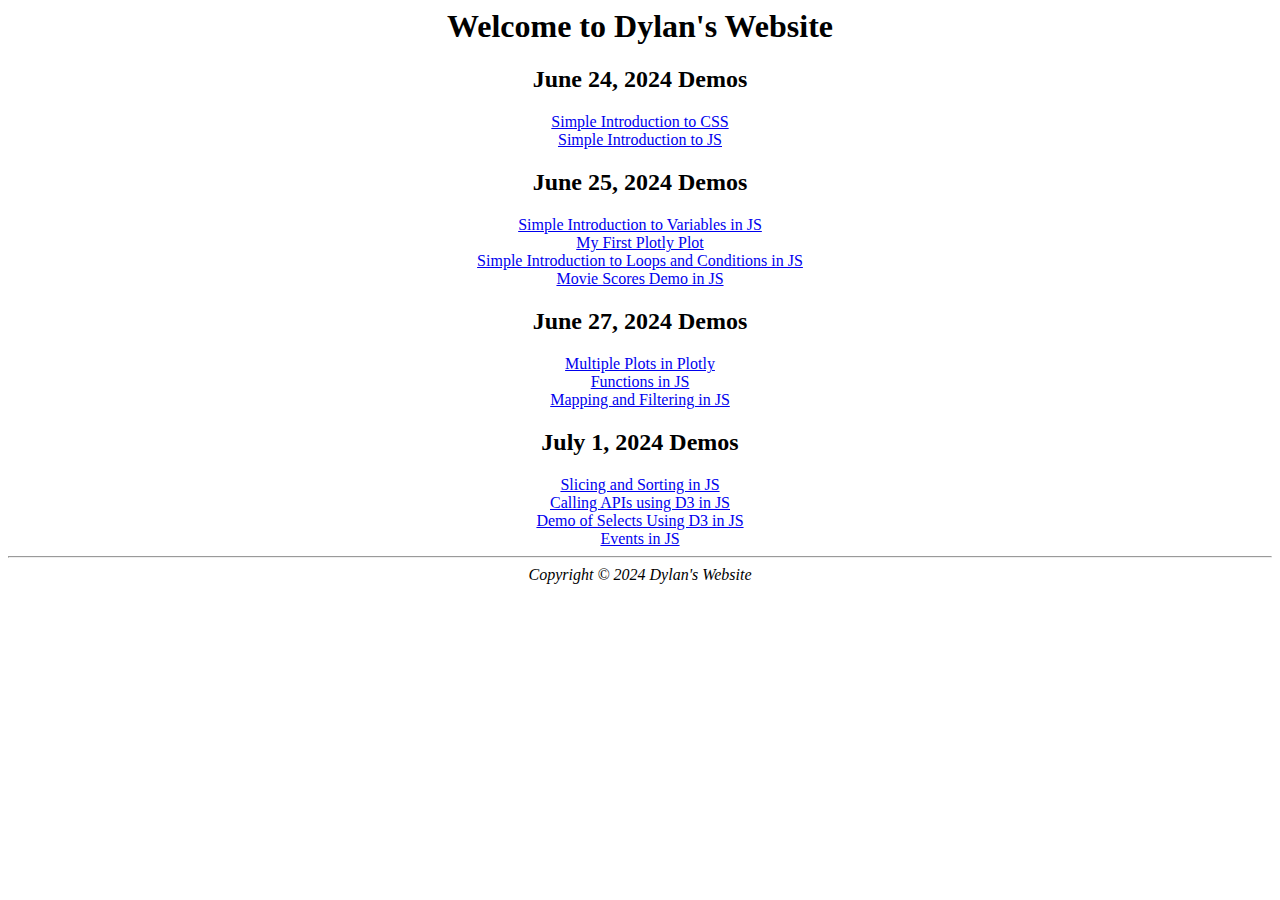
<file: index.html>
<html>
	<head>
		<title>Dylan's Website</title>
	</head>
	
	<body>
		<center>
			<h1>Welcome to Dylan's Website</h1>

            <h2>June 24, 2024 Demos</h2>

            <a href="cssDemo.html">Simple Introduction to CSS</a><br>

            <a href="jsDemo.html">Simple Introduction to JS</a><br>

			<h2>June 25, 2024 Demos</h2>
			
			<a href="jsVariables.html">Simple Introduction to Variables in JS</a><br>

			<a href="firstPlot.html">My First Plotly Plot</a><br>

			<a href="loopsandconditions.html">Simple Introduction to Loops and Conditions in JS</a><br>

			<a href="movieList.html">Movie Scores Demo in JS</a><br>

			<h2>June 27, 2024 Demos</h2>

			<a href="multipleplots.html">Multiple Plots in Plotly</a><br>

			<a href="functionDemo.html">Functions in JS</a><br>

			<a href="mapDemo.html">Mapping and Filtering in JS</a><br>

			<h2>July 1, 2024 Demos</h2>

			<a href="slicingSortingDemo.html">Slicing and Sorting in JS</a><br>

			<a href="d3demo.html">Calling APIs using D3 in JS</a><br>

			<a href="d3selectdemo.html">Demo of Selects Using D3 in JS</a><br>

			<a href="eventDemo.html">Events in JS</a><br>

			<script></script>
			
			<hr>
			<em>Copyright &copy; 2024 Dylan's Website</em>			
		</center>
	</body>
</html>
</file>
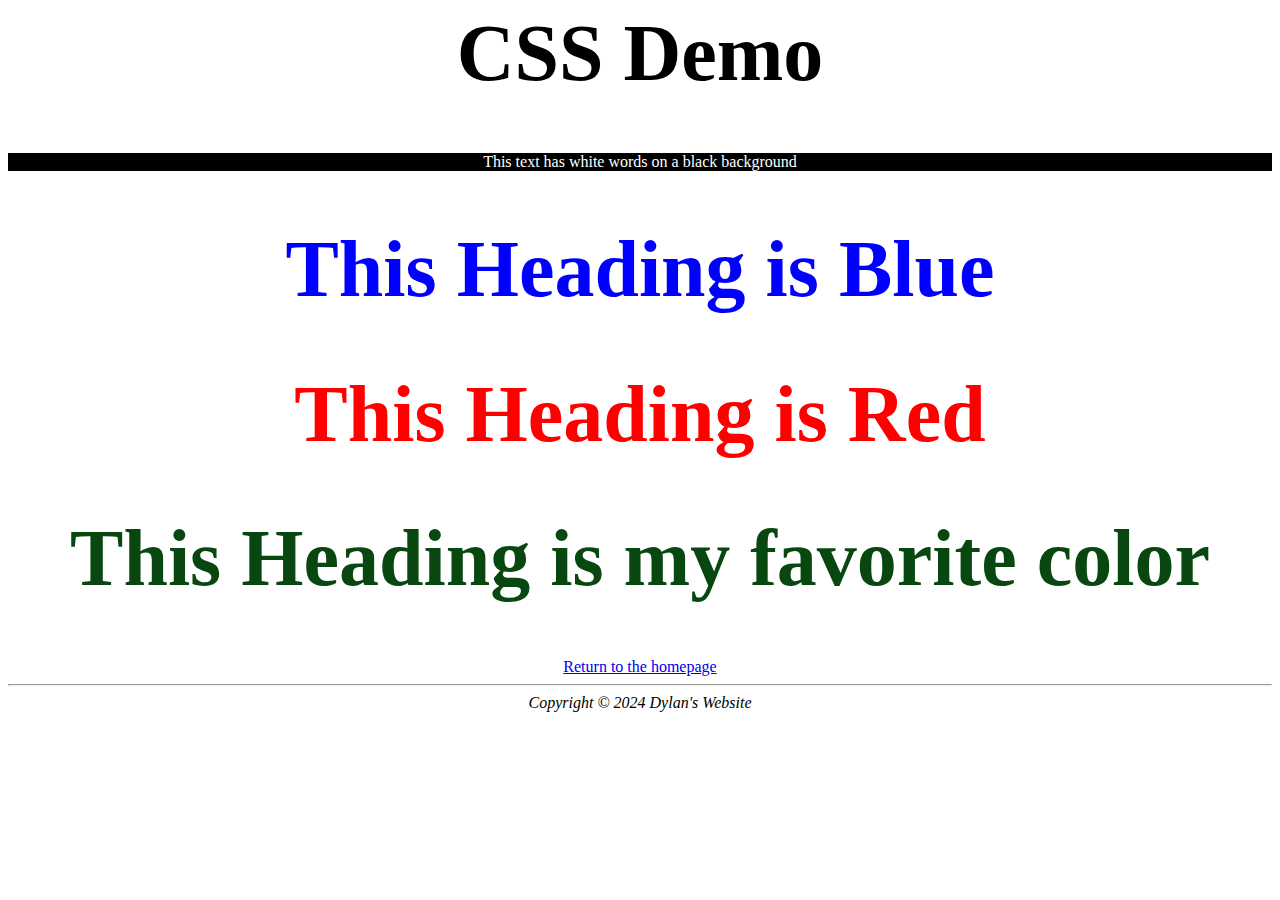
<file: cssDemo.html>
<html>
	<head>
		<title>CSS Demo</title>
        <style>
            .white{
                color: white;
            }
            .blackbackground{
                background-color: black;
            }
        </style>
        <link rel="stylesheet" href="style.css">
	</head>
	
	<body>
		<center>
			<h1>CSS Demo</h1>

            <p class="white blackbackground">This text has white words on a black background</p>
			<h1 class="blue">This Heading is Blue</h1>
            <h1 id="red">This Heading is Red</h1>
            <h1 class="favoriteColor">This Heading is my favorite color</h1>
			<script></script>
			
            <a href="index.html">Return to the homepage</a>
			<hr>
			<em>Copyright &copy; 2024 Dylan's Website</em>			
		</center>
	</body>
</html>
</file>
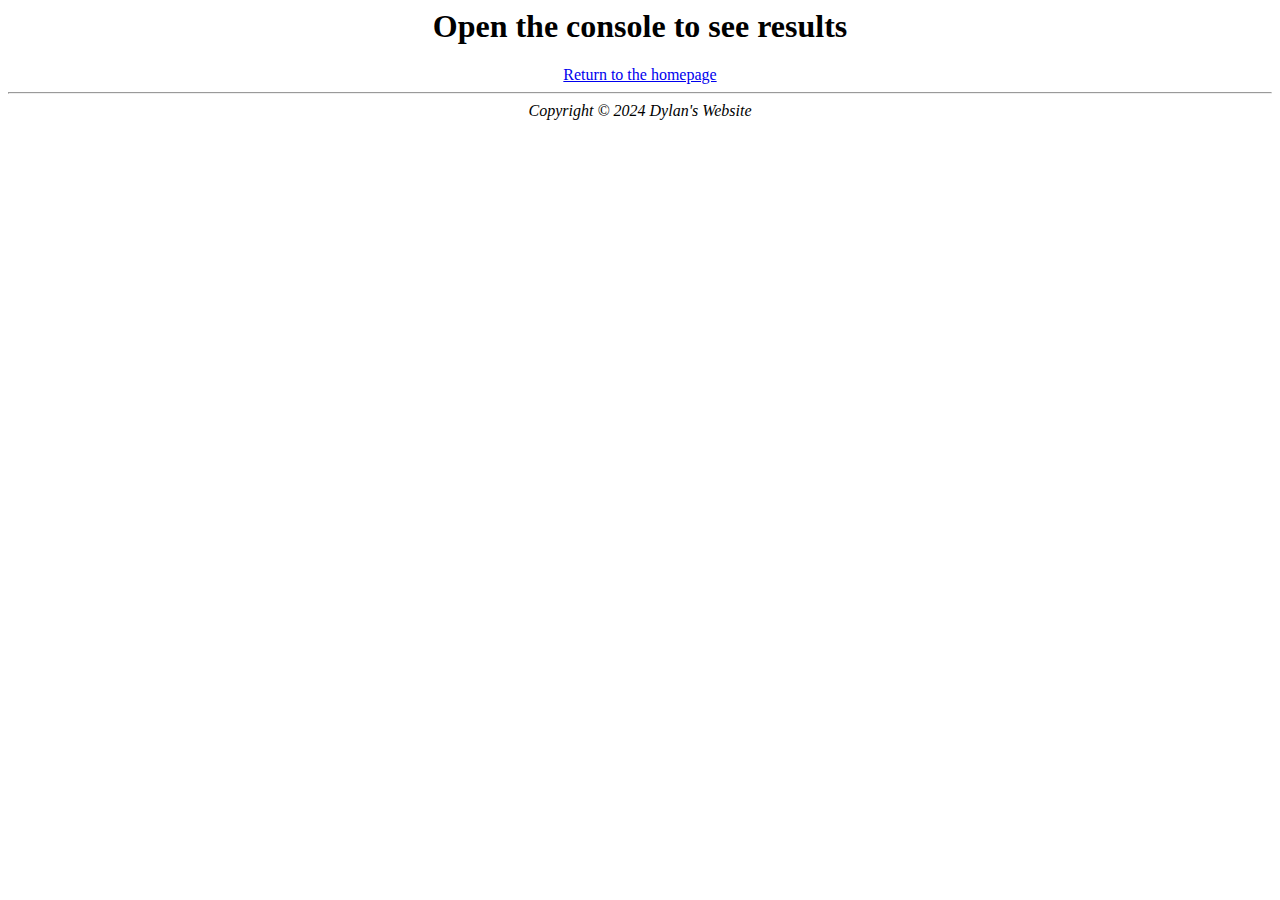
<file: d3demo.html>
<html>
	<head>
		<title>Calling APIs using D3 in JS</title>
        <script src="https://d3js.org/d3.v7.min.js"></script>
	</head>
	
	<body>
		<center>
			<h1>Open the console to see results</h1>
			
			<script src="d3demo.js"></script>
			
			<a href="index.html">Return to the homepage</a>
			<hr>
			<em>Copyright &copy; 2024 Dylan's Website</em>			
		</center>
	</body>
</html>
</file>
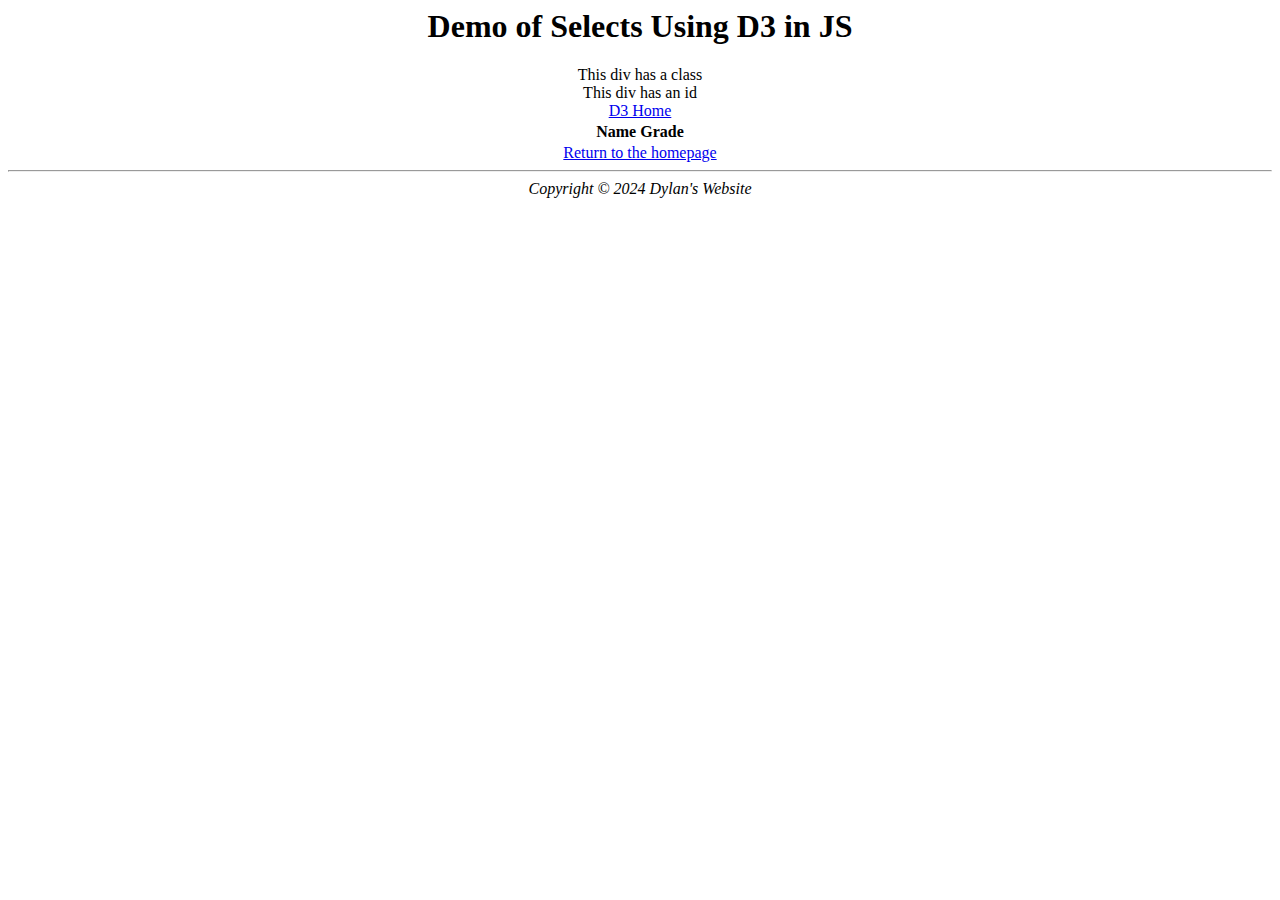
<file: d3selectdemo.html>
<html>
	<head>
		<title>Demo of Selects Using D3 in JS</title>
        <script src="https://d3js.org/d3.v7.min.js"></script>
        <link href="https://cdn.jsdelivr.net/npm/bootstrap@5.3.2/dist/css/bootstrap.min.css" rel="stylesheet" integrity="sha384-T3c6CoIi6uLrA9TneNEoa7RxnatzjcDSCmG1MXxSR1GAsXEV/Dwwykc2MPK8M2HN" crossorigin="anonymous">
	</head>
	
	<body>
		<center>
			<h1>Demo of Selects Using D3 in JS</h1>

            <div class="text1">This div has a class</div>
            <div id="text2">This div has an id</div>

            <div class="my-link">
                <a href="https://github.com/d3/d3-selection">D3 Home</a>
            </div>

            <div class="container">
                <div class="row">
                  <div class="col-md-12">
                    <!-- Student Grades -->
                    <table class="grades table">
                      <thead>
                        <tr>
                          <th>Name</th>
                          <th>Grade</th>
                        </tr>
                      </thead>
                      <tbody>
                      </tbody>
                    </table>
                  </div>
                </div>
              </div>
			
			<script src="d3selectdemo.js"></script>
			
			<a href="index.html">Return to the homepage</a>
			<hr>
			<em>Copyright &copy; 2024 Dylan's Website</em>		
		</center>
	</body>
</html>
</file>
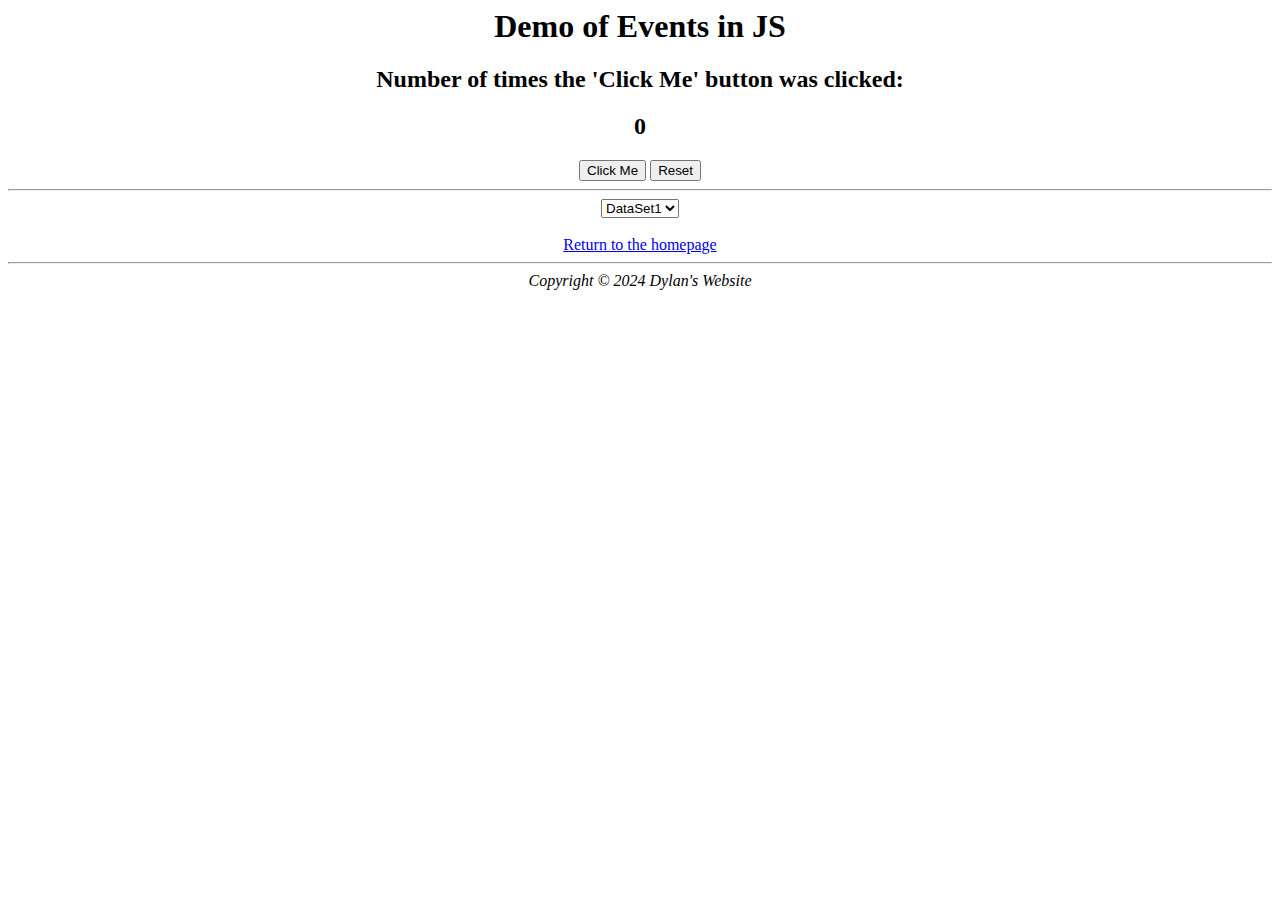
<file: eventDemo.html>
<html>
	<head>
		<title>Events in JS</title>
        <script src="https://d3js.org/d3.v7.min.js"></script>
        <script src="https://cdn.plot.ly/plotly-latest.min.js"></script>
	</head>
	
	<body>
		<center>
			<h1>Demo of Events in JS</h1>

            <h2>Number of times the 'Click Me' button was clicked: </h2>
            <h2 class="counter">0</h2>

            <button id="button1">Click Me</button>

            <button id="button2">Reset</button><br>

            <hr>

            <div id="plot"></div>

            <select id="selDataset">
                <option value="dataset1">DataSet1</option>
                <option value="dataset2">DataSet2</option>
              </select><br><br>
			
			<script src="eventsDemo.js"></script>
			
			<a href="index.html">Return to the homepage</a>
			<hr>
			<em>Copyright &copy; 2024 Dylan's Website</em>			
		</center>
	</body>
</html>
</file>
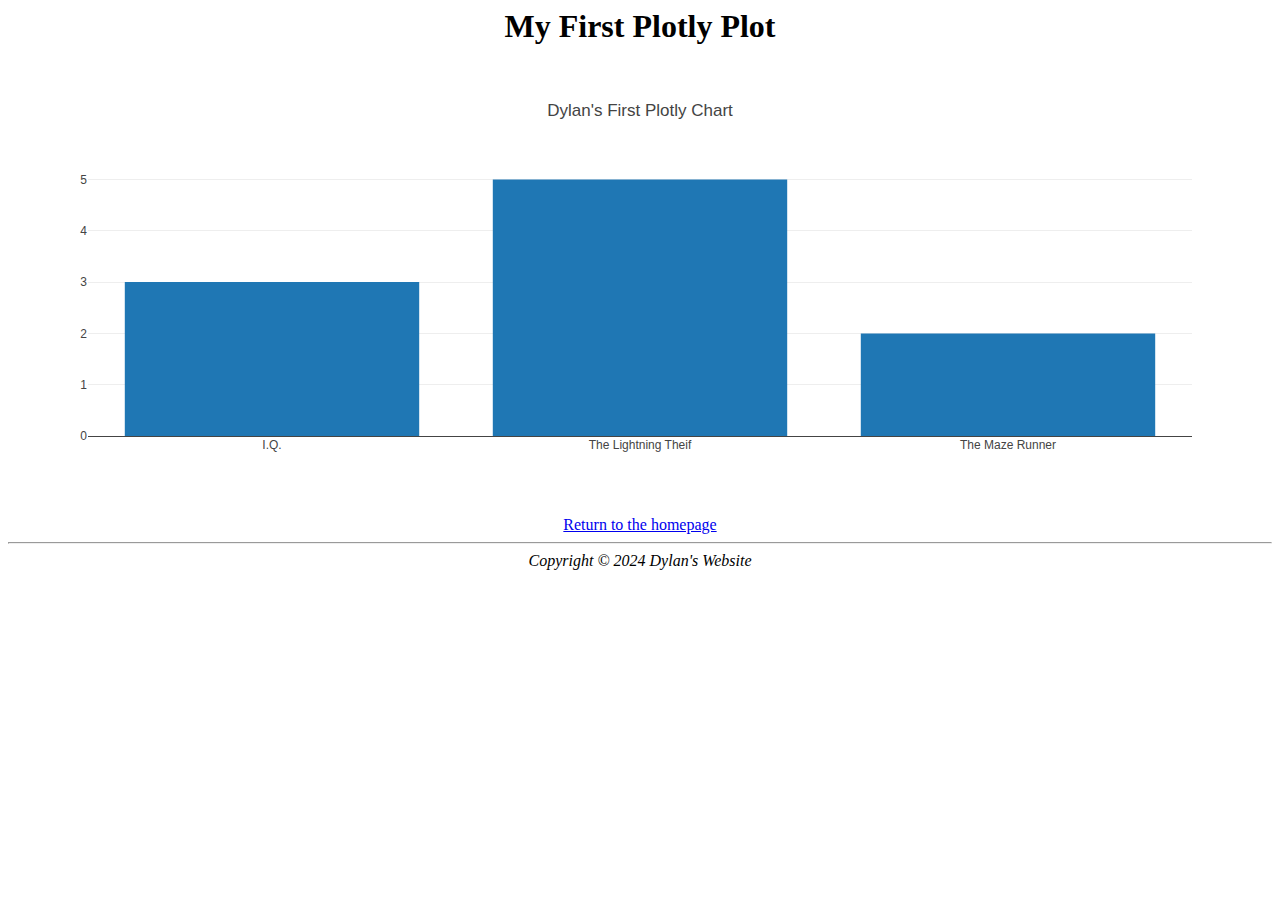
<file: firstPlot.html>
<html>
	<head>
		<title>My First Plotly Chart</title>
        <script src="https://cdn.plot.ly/plotly-latest.min.js"></script>
	</head>
	
	<body>
		<center>
			<h1>My First Plotly Plot</h1>

            <div id="plot"></div>
			
			<script src="firstPlot.js"></script>
			
			<a href="index.html">Return to the homepage</a>
			<hr>
			<em>Copyright &copy; 2024 Dylan's Website</em>
		</center>
	</body>
</html>
</file>
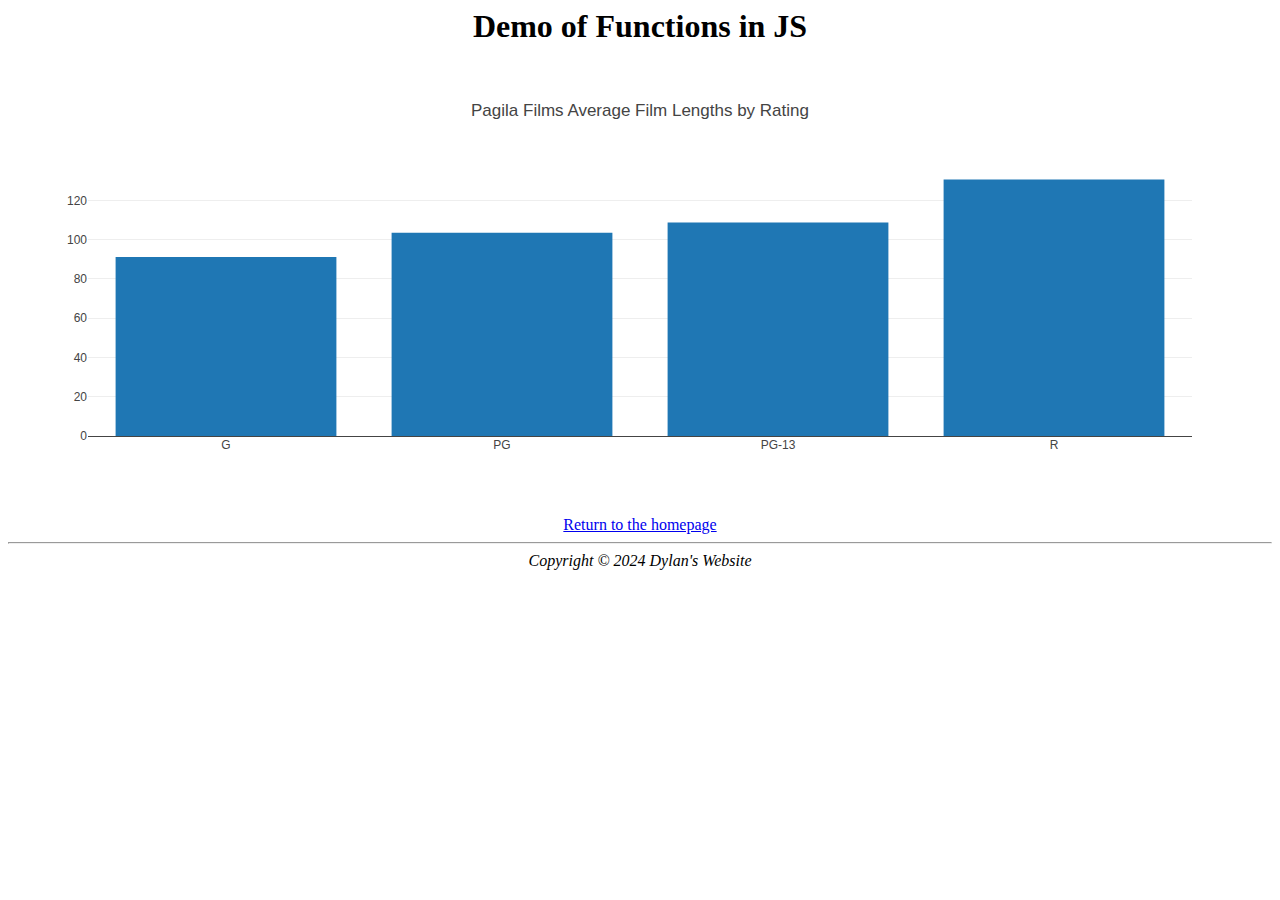
<file: functionDemo.html>
<html>
	<head>
		<title>Functions in JS</title>
        <script src="https://cdn.plot.ly/plotly-latest.min.js"></script>
	</head>
	
	<body>
		<center>
			<h1>Demo of Functions in JS</h1>

            <div id="plot"></div>
			
			<script src="functionDemo.js"></script>

            <script src="pagilafilms.js"></script>

            <script src="pagilafilmsplot.js"></script>
			
			<a href="index.html">Return to the homepage</a>
			<hr>
			<em>Copyright &copy; 2024 Dylan's Website</em>			
		</center>
	</body>
</html>
</file>
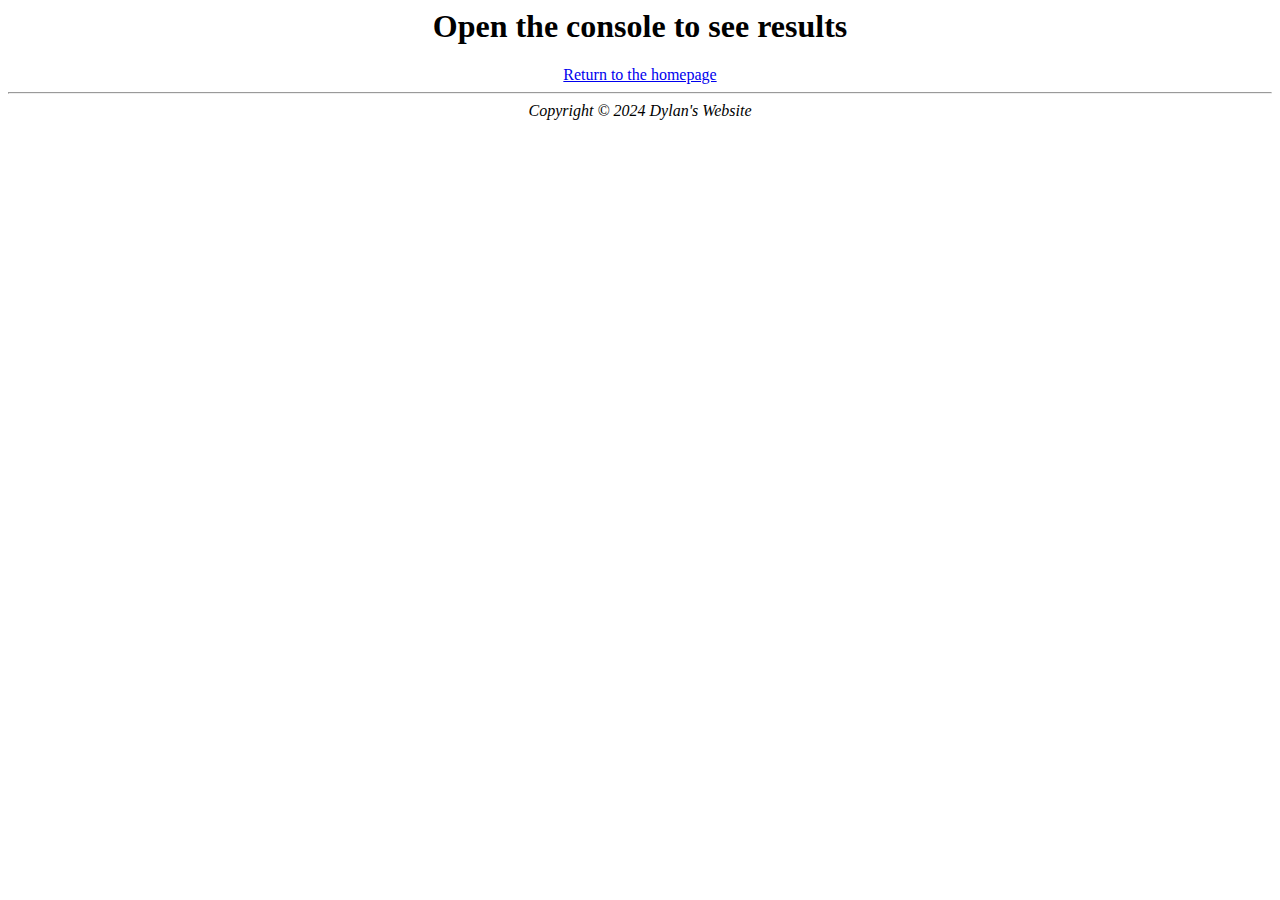
<file: jsDemo.html>
<html>
	<head>
		<title>Simple Introduction to JS</title>
	</head>
	
	<body>
		<center>
			<h1>Open the console to see results</h1>
			
			<script>
                // This JS is served internally to the page
				console.log("This line is from the internal JS Script");
            </script>

            <script src="external.js"></script>
			
            <a href="index.html">Return to the homepage</a>
			<hr>
			<em>Copyright &copy; 2024 Dylan's Website</em>			
		</center>
	</body>
</html>
</file>
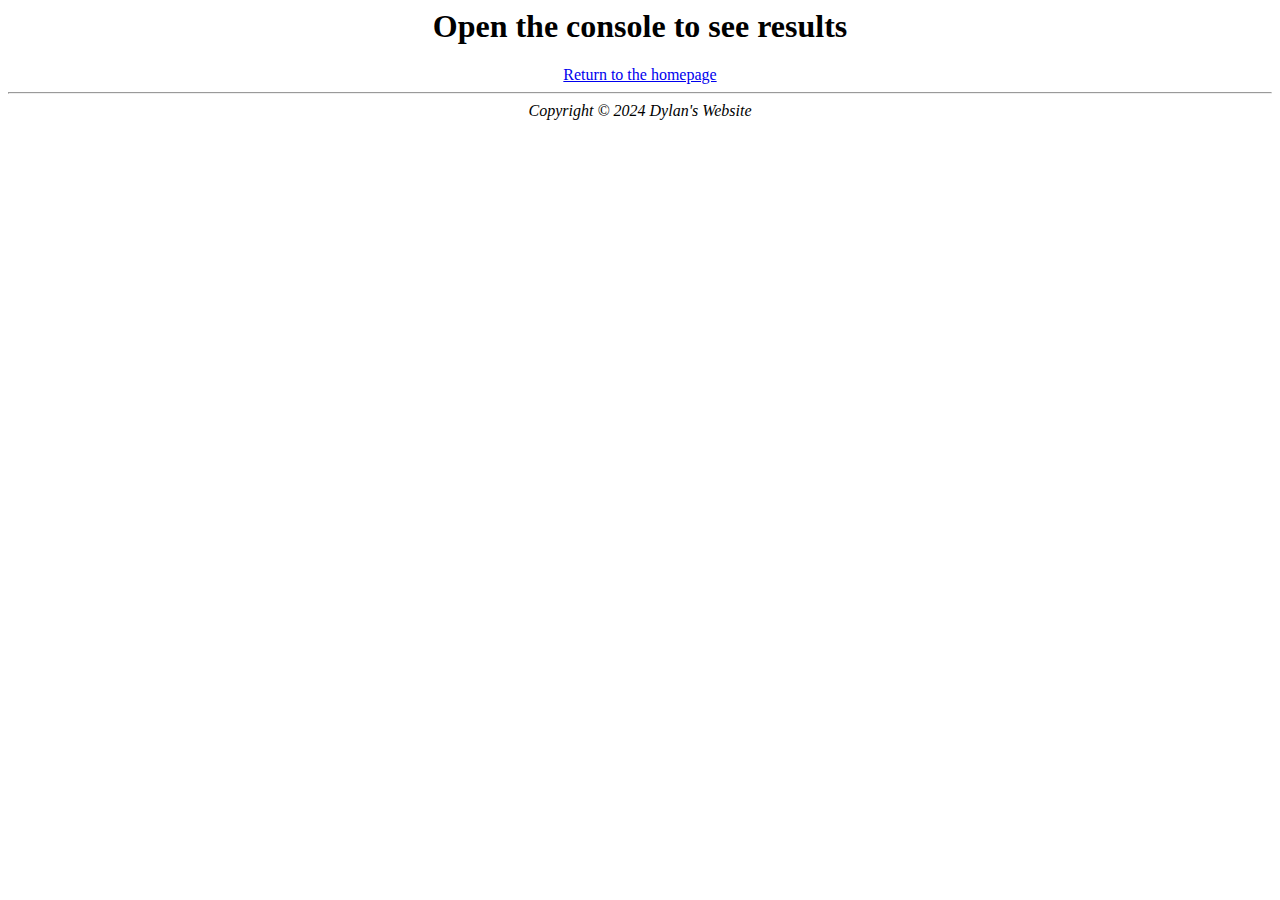
<file: jsVariables.html>
<html>
	<head>
		<title>JS Variables</title>
	</head>
	
	<body>
		<center>
			<h1>Open the console to see results</h1>
			
			<script src="jsVariables.js"></script>
			
			<a href="index.html">Return to the homepage</a>
			<hr>
			<em>Copyright &copy; 2024 Dylan's Website</em>		
		</center>
	</body>
</html>
</file>
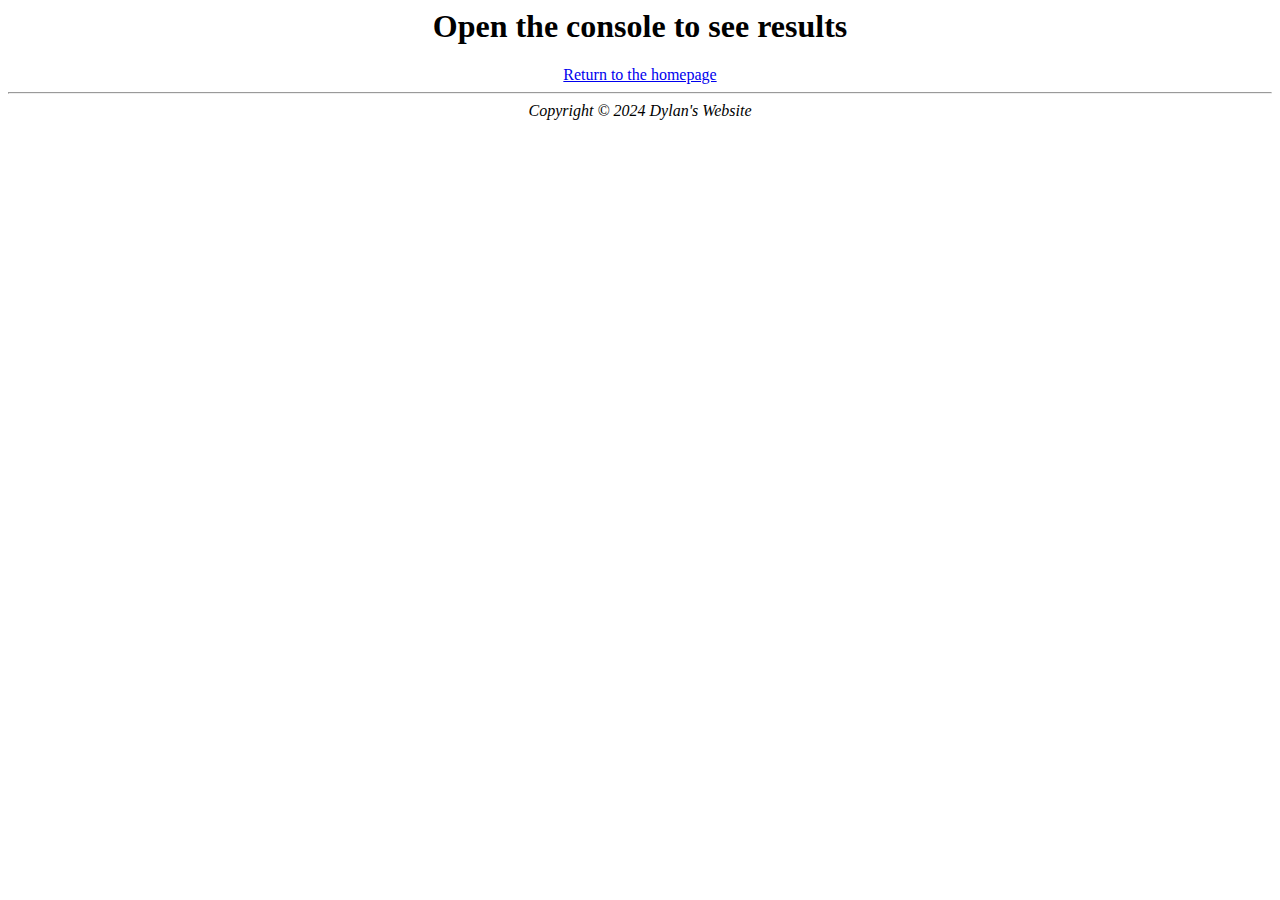
<file: loopsandconditions.html>
<html>
	<head>
		<title>Loops and Conditions in JS</title>
	</head>
	
	<body>
		<center>
			<h1>Open the console to see results</h1>
			
			<script src="loopsandconditions.js"></script>
			
			<a href="index.html">Return to the homepage</a>
			<hr>
			<em>Copyright &copy; 2024 Dylan's Website</em>			
		</center>
	</body>
</html>
</file>
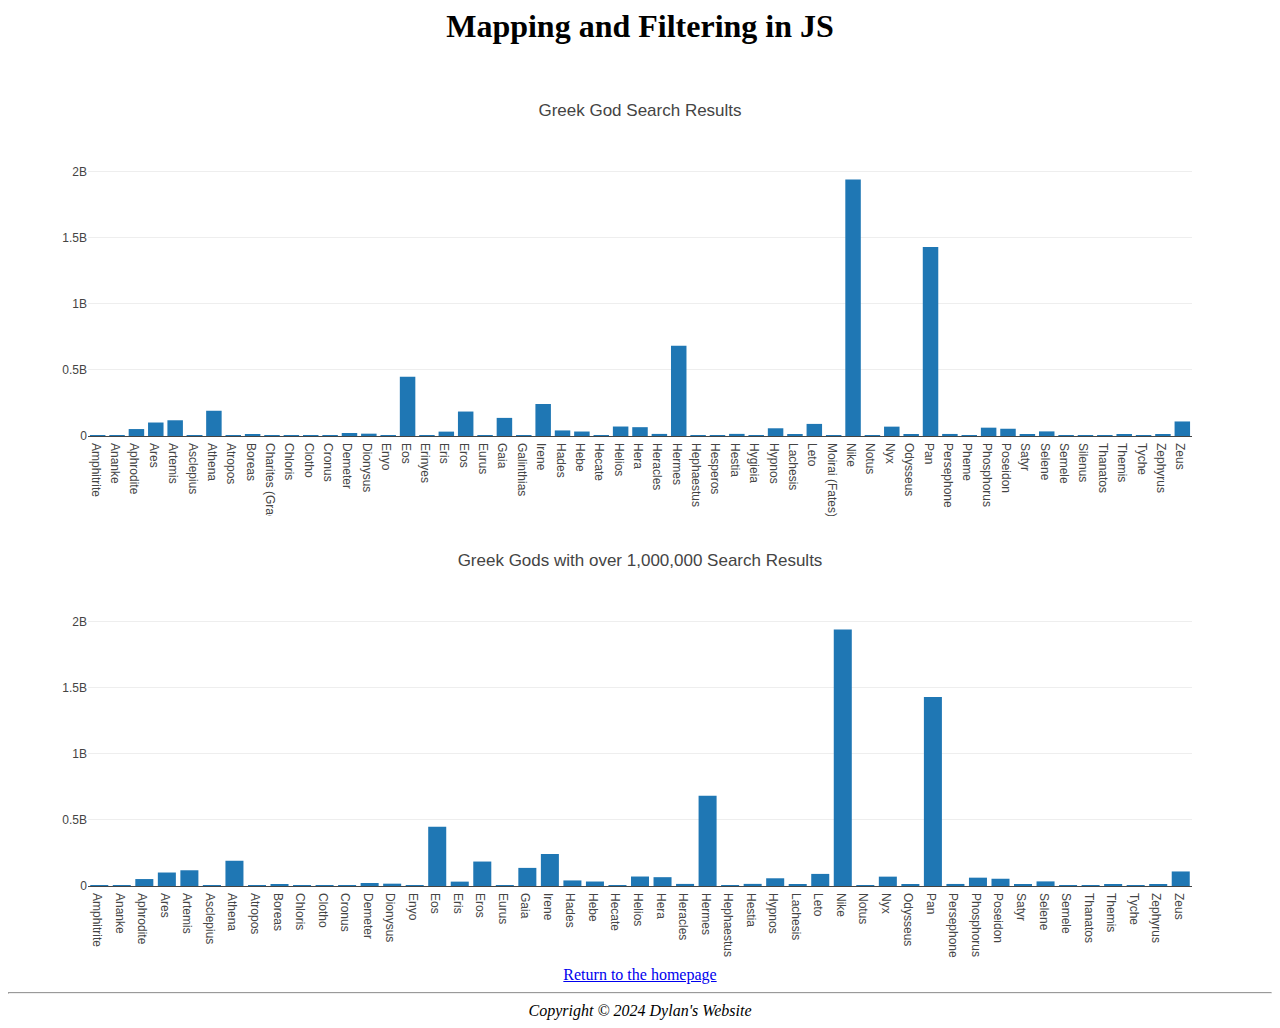
<file: mapDemo.html>
<html>
	<head>
		<title>Mapping and Filtering in JS</title>
        <script src="https://cdn.plot.ly/plotly-latest.min.js"></script>
	</head>
	
	<body>
		<center>
			<h1>Mapping and Filtering in JS</h1>

            <div id="plot"></div>

            <div id="plot2"></div>

            <script src="greekromandata.js"></script>
			
			<script src="mapDemo.js"></script>
			
			<a href="index.html">Return to the homepage</a>
			<hr>
			<em>Copyright &copy; 2024 Dylan's Website</em>			
		</center>
	</body>
</html>
</file>
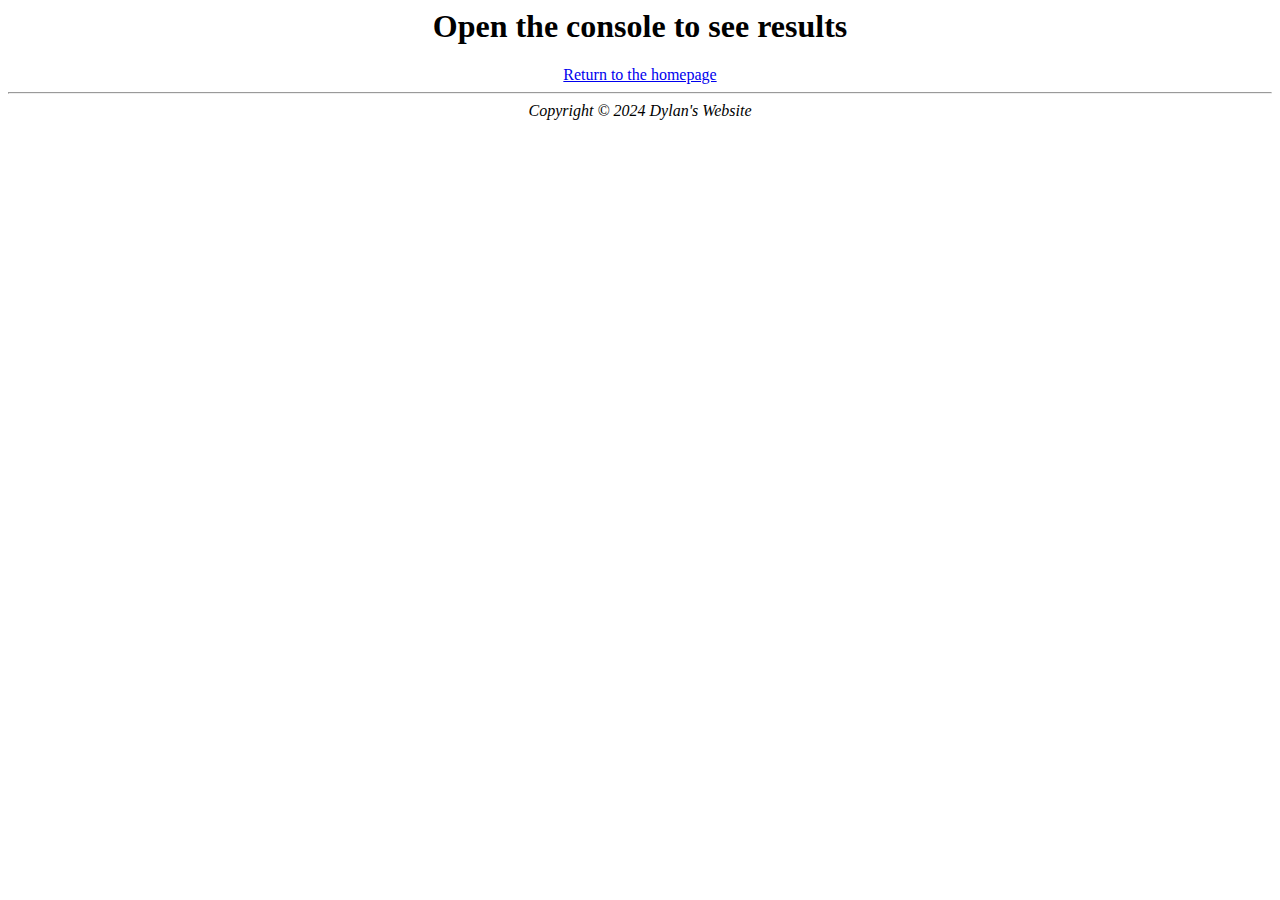
<file: movieList.html>
<html>
	<head>
		<title>Movie Scores</title>
	</head>
	
	<body>
		<center>
			<h1>Open the console to see results</h1>
			
			<script src="movieData.js"></script>
            <script src="movieCalculations.js"></script>
			
			<a href="index.html">Return to the homepage</a>
			<hr>
			<em>Copyright &copy; 2024 Dylan's Website</em>			
		</center>
	</body>
</html>
</file>
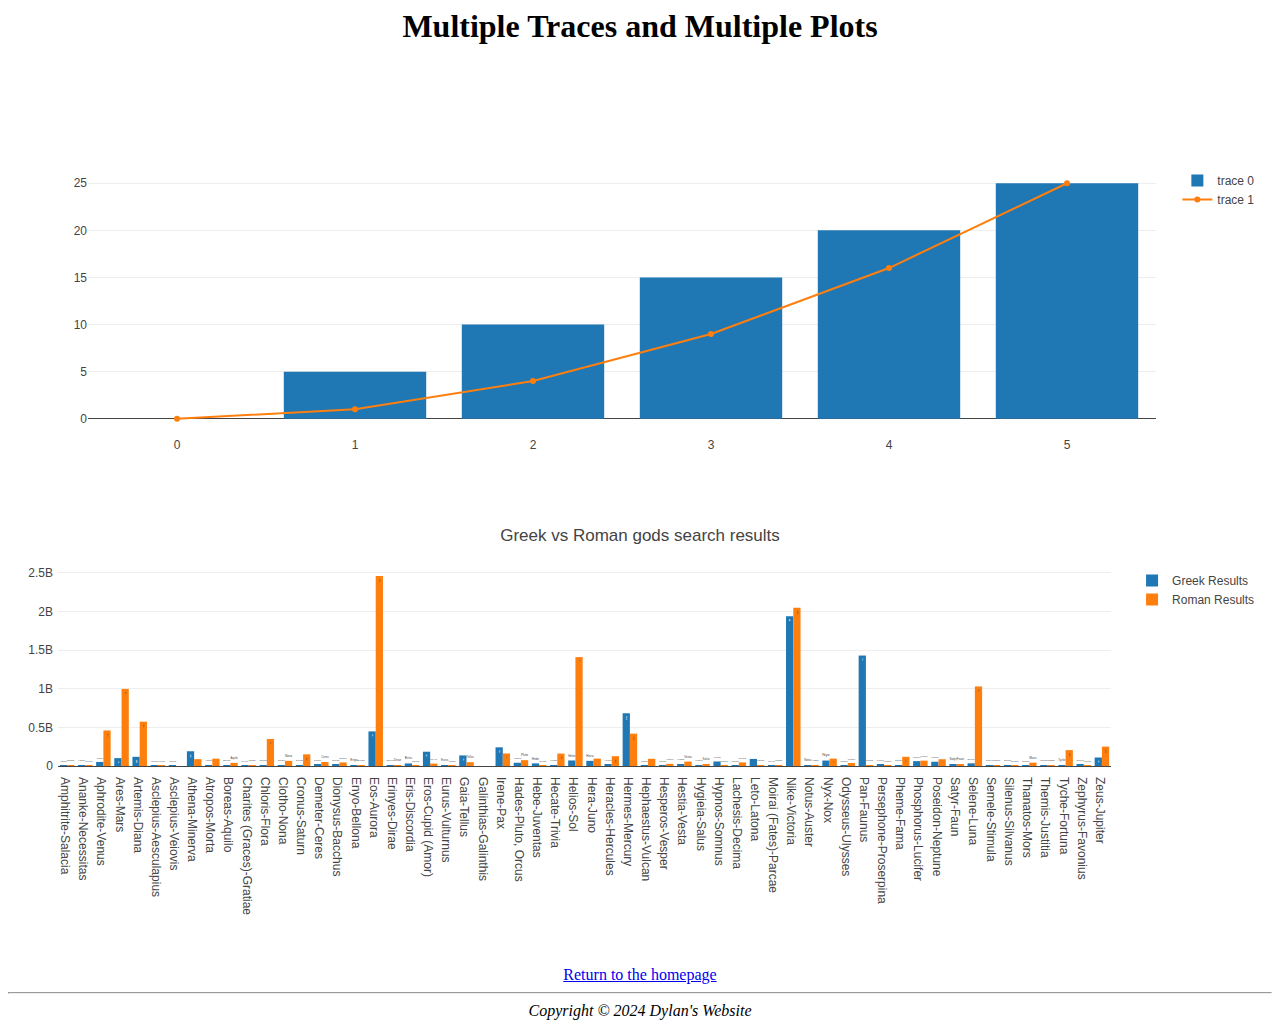
<file: multipleplots.html>
<html>
	<head>
		<title>Multiple Plots in Plotly</title>
        <script src="https://cdn.plot.ly/plotly-latest.min.js"></script>
	</head>
	
	<body>
		<center>
			<h1>Multiple Traces and Multiple Plots</h1>

            <div id="plot1"></div>

            <div id="plot2"></div>
			
			<script src="multipleplots.js"></script>

            <script src="greekromandata.js"></script>

            <script src="greekromanmultipleplots.js"></script>
			
			<a href="index.html">Return to the homepage</a>
			<hr>
			<em>Copyright &copy; 2024 Dylan's Website</em>			
		</center>
	</body>
</html>
</file>
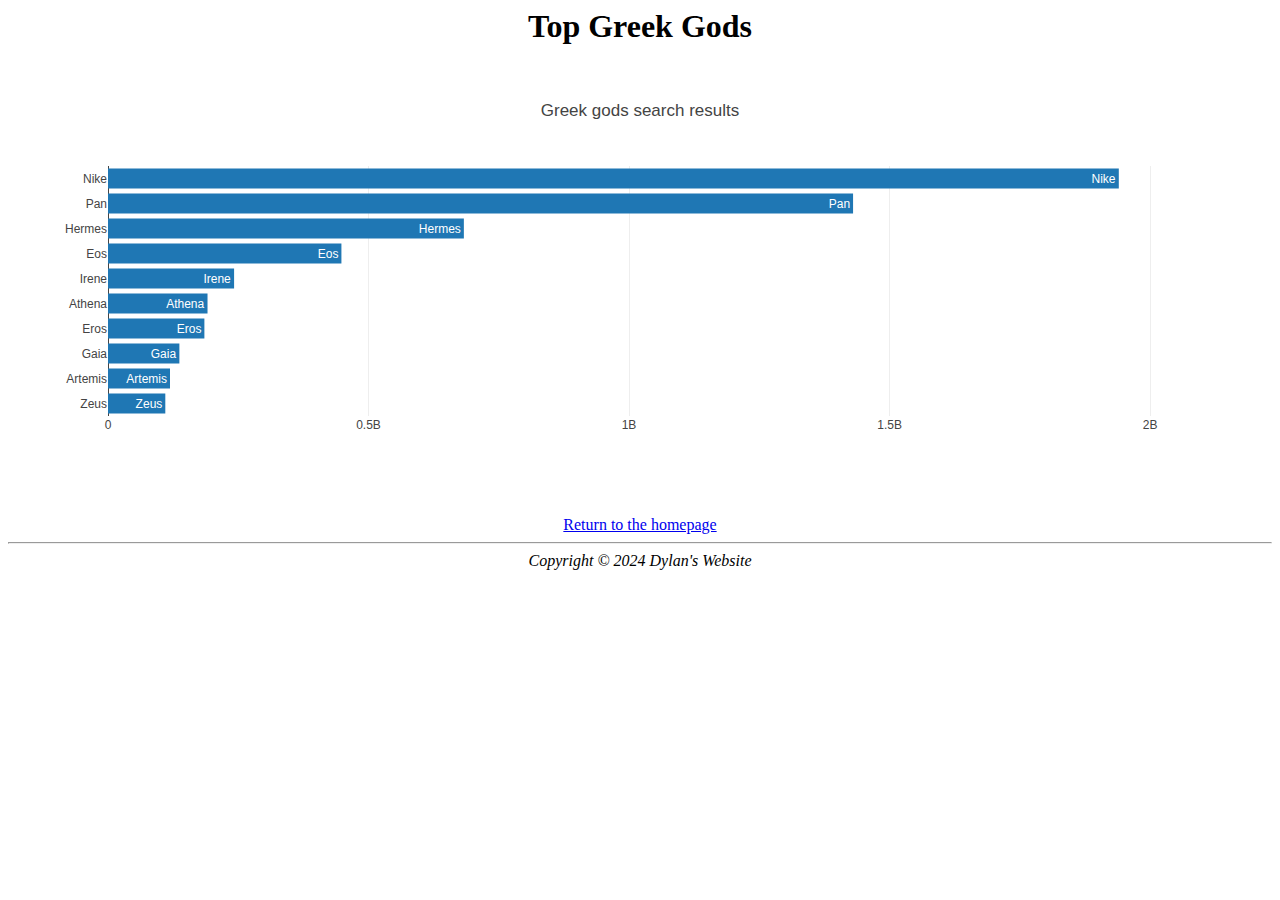
<file: slicingSortingDemo.html>
<html>
	<head>
		<title>Slicing and Sorting in JS</title>
        <script src="https://cdn.plot.ly/plotly-latest.min.js"></script>
	</head>
	
	<body>
		<center>
			<h1>Top Greek Gods</h1>

            <div id="plot"></div>

            <script src="greekromandata.js"></script>
			
			<script src="slicingSortingDemo.js"></script>
			
			<a href="index.html">Return to the homepage</a>
			<hr>
			<em>Copyright &copy; 2024 Dylan's Website</em>			
		</center>
	</body>
</html>
</file>
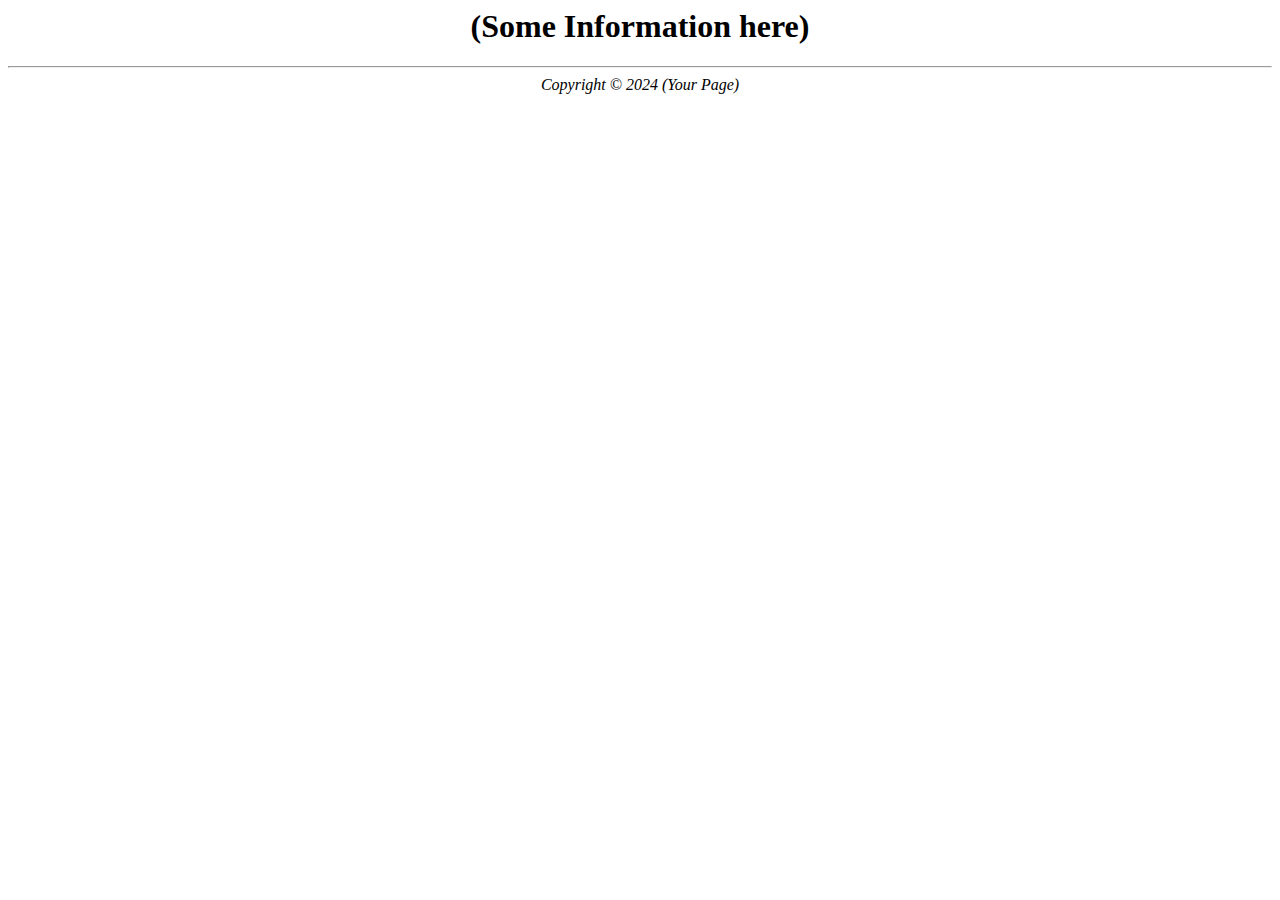
<file: template.html>
<html>
	<head>
		<title>Web Page Tab</title>
	</head>
	
	<body>
		<center>
			<h1>(Some Information here)</h1>
			
			<script></script>
			
			<hr>
			<em>Copyright &copy; 2024 (Your Page)</em>			
		</center>
	</body>
</html>
</file>
<file: style.css>
h1{
    font-size: 80px;
}

.blue{
    color: blue;
}

#red{
    color: red;
}

.favoriteColor{
    color: #084710;
}
</file>
